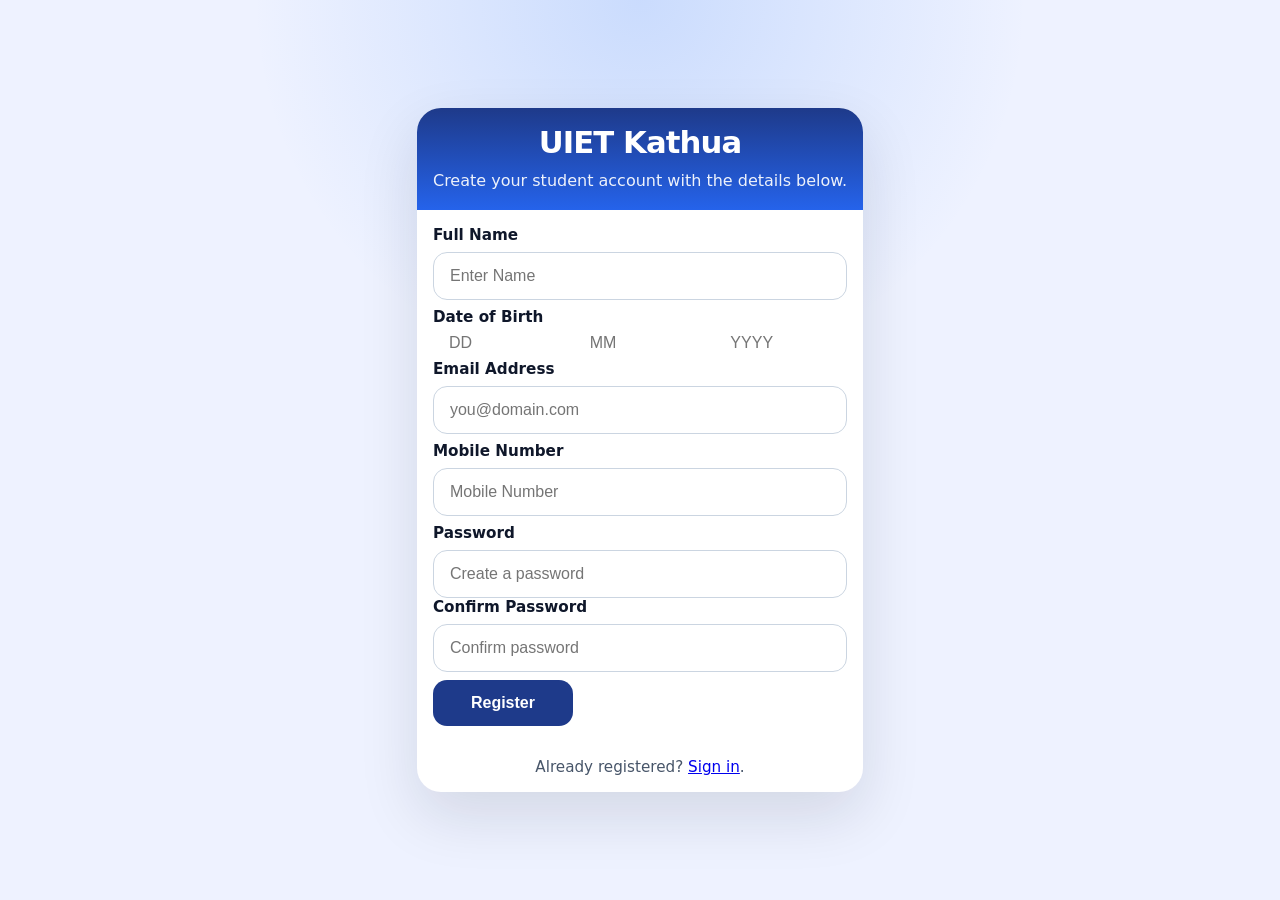
<file: index.html>
<!DOCTYPE html>
<html lang='en'>

<head>
    <meta charset='UTF-8'>
    <meta name='viewport' content='width=device-width, initial-scale=1.0'>
    <title>University Registration</title>
    <link rel="stylesheet" href="./index.css">
</head>

<body>
    <main class='container'>
        <section class='hero'>
            <h1>UIET Kathua</h1>
            <p>Create your student account with the details below.</p>
        </section>
        <section class='card'>
            <form action='#' method='post'>
                <div class='field'>
                    <label for='full-name'>Full Name</label>
                    <input type='text' id='full-name' name='full-name' placeholder='Enter Name' required>
                </div>
                <div class='field'>
                    <label>Date of Birth</label>
                    <div class='dob'>
                        <input type='number' name='dob-day' placeholder='DD' min='1' max='31' required>
                        <input type='number' name='dob-month' placeholder='MM' min='1' max='12' required>
                        <input type='number' name='dob-year' placeholder='YYYY' min='1900' max='2024' required>
                    </div>
                </div>
                <div class='field'>
                    <label for='email'>Email Address</label>
                    <input type='email' id='email' name='email' placeholder='you@domain.com' required>
                </div>
                <div class='field'>
                    <label for='mobile'>Mobile Number</label>
                    <input type='tel' id='mobile' name='mobile' placeholder='Mobile Number' required>
                </div>
                <div class='row'>
                    <div class='field'>
                        <label for='password'>Password</label>
                        <input type='password' id='password' name='password' placeholder='Create a password' required>
                    </div>
                    <div class='field'>
                        <label for='confirm-password'>Confirm Password</label>
                        <input type='password' id='confirm-password' name='confirm-password'
                            placeholder='Confirm password' required>
                    </div>
                </div>
                <div class='actions'>
                    <button type='submit'>Register</button>
                </div>
            </form>
        </section>
        <div class='footer'>
            Already registered? <a href='index.html'>Sign in</a>.
        </div>
    </main>
</body>

</html>
</file>
<file: index.css>
:root {
  --primary: #1e3a8a;
  --accent: #f59e0b;
  --background: #eef2ff;
  --surface: #ffffff;
  --text: #0f172a;
  font-family:
    Inter,
    system-ui,
    -apple-system,
    BlinkMacSystemFont,
    "Segoe UI",
    sans-serif;
}
* {
  box-sizing: border-box;
}
body {
  margin: 0;
  min-height: 100vh;
  display: grid;
  place-items: center;
  background:
    radial-gradient(circle at top, rgba(59, 130, 246, 0.2), transparent 35%),
    var(--background);
  color: var(--text);
}
.container {
  margin: 16px;
  background: var(--surface);
  border-radius: 24px;
  box-shadow: 0 24px 60px rgba(15, 23, 42, 0.12);
  overflow: hidden;
}
.hero {
  padding: 16px;
  background: linear-gradient(180deg, var(--primary), #2563eb);
  color: white;
  text-align: center;
}
.hero h1 {
  margin: 0 0 8px;
  font-size: clamp(1.8rem, 2.4vw, 2.6rem);
  letter-spacing: -0.03em;
}
.hero p {
  margin: 0;
  opacity: 0.92;
  line-height: 1.6;
}
.card {
  padding: 16px;
  display: grid;
  gap: 18px;
}
.card form {
  display: flex;
  flex-direction: column;
  gap: 8px;
}
.field {
  display: grid;
  gap: 8px;
}
.field label {
  font-size: 0.95rem;
  font-weight: 600;
}
.field input {
  width: 100%;
  padding: 14px 16px;
  border: 1px solid #cbd5e1;
  border-radius: 14px;
  font-size: 1rem;
  transition:
    border-color 0.2s ease,
    box-shadow 0.2s ease;
}
.field input:focus {
  outline: none;
  border-color: var(--primary);
  box-shadow: 0 0 0 4px rgba(59, 130, 246, 0.12);
}
.field .dob {
  display: flex;
  gap: 8px;
}
.field .dob input {
  border: none;
  outline: none;
  padding: 0 16px;
}
.actions {
  display: flex;
  justify-content: space-between;
  align-items: center;
  gap: 14px;
  flex-wrap: wrap;
}
.actions button {
  width: 100%;
  max-width: 140px;
  padding: 14px 18px;
  border: none;
  border-radius: 14px;
  background: var(--primary);
  color: white;
  font-size: 1rem;
  font-weight: 700;
  cursor: pointer;
  transition:
    transform 0.2s ease,
    background 0.2s ease;
}
.actions button:hover {
  background: #1d4ed8;
  transform: translateY(-1px);
}
.links {
  display: flex;
  justify-content: space-between;
  gap: 16px;
  flex-wrap: wrap;
  font-size: 0.95rem;
}
.links a {
  color: var(--primary);
  text-decoration: none;
}
.links a:hover {
  text-decoration: underline;
}
.footer {
  padding: 16px;
  font-size: 0.95rem;
  color: #475569;
  text-align: center;
}
</file>
